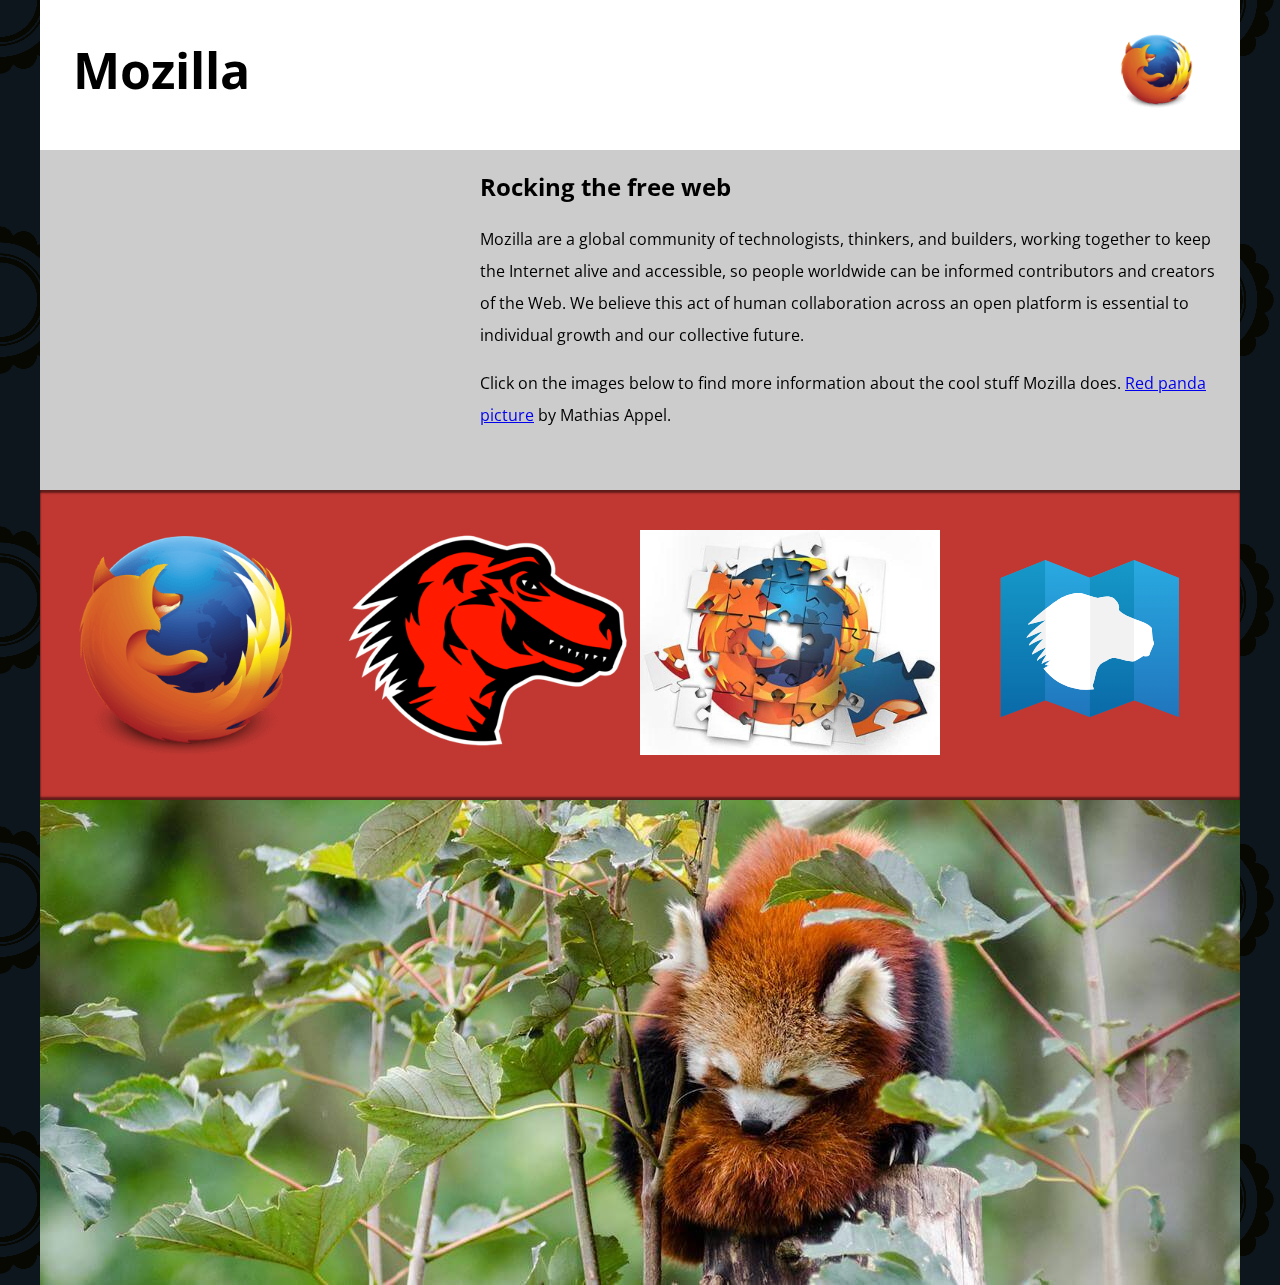
<file: LAB2/LAB2.1/index.html>
<!DOCTYPE html>
<html>

<head>
  <meta charset="utf-8">
  <meta name="viewport" content="width=device-width">
  <title>Mozilla splash page</title>
  <link href='https://fonts.googleapis.com/css?family=Open+Sans:400,700' rel='stylesheet' type='text/css'>
  <style>
    /* header and body setup */

    html {
      font-family: 'Open Sans', sans-serif;
      background: url(pattern.png);
    }

    body {
      width: 100%;
      max-width: 1200px;
      margin: 0 auto;
      background-color: white;
      position: relative;
    }

    /* Header styling */

    header {
      height: 150px;
    }

    header img {
      width: 100px;
      position: absolute;
      right: 32.5px;
      top: 32.5px;
    }

    h1 {
      font-size: 50px;
      line-height: 140px;
      margin: 0 0 0 32.5px;
    }

    /* main section and video styling */

    main {
      background: #ccc;
    }

    article {
      padding: 20px;
    }

    h2 {
      margin-top: 0;
    }

    p {
      line-height: 2;
    }

    iframe {
      float: left;
      margin: 0 20px 20px 0;
      max-width: 100%;
    }

    /* further info links */

    .further-info {
      clear: left;
      padding: 40px 0;
      background: #c13832;
      box-shadow: inset 0 3px 2px rgba(0, 0, 0, 0.5),
        inset 0 -3px 2px rgba(0, 0, 0, 0.5);
    }

    .further-info a {
      width: 25%;
      display: block;
      float: left;
    }

    .further-info img {
      max-width: 100%;
    }

    .clearfix {
      clear: both;
    }

    /* Red panda image */

    .red-panda img {
      display: block;
      max-width: 100%;
    }
  </style>
</head>

<body>
  <!--20521384-->
  <header>
    <h1>Mozilla</h1>
    <!-- insert <img> element, link to the small
          version of the Firefox logo -->
    <img src="originals/firefox_logo120.png" alt="firefox logo">
    </div>
  </header>

  <main>
    <!--20521384-->
    <article>
      <!-- insert iframe from youtube -->
      <iframe src="https://www.youtube.com/embed/ojcNcvb1olg?si=MqKxyhRwDimh6NHk" width="400" height="300"
        title="Video introduction about Mozilla Firefox" frameborder="0" allowfullscreen>
      </iframe>

      <h2>Rocking the free web</h2>
      <p>Mozilla are a global community of technologists, thinkers, and builders, working together to keep the Internet
        alive and accessible, so people worldwide can be informed contributors and creators of the Web. We believe this
        act of human collaboration across an open platform is essential to individual growth and our collective future.
      </p>

      <p>Click on the images below to find more information about the cool stuff Mozilla does. <a
          href="https://www.flickr.com/photos/mathiasappel/21675551065/">Red panda picture</a> by Mathias Appel.</p>
    </article>
    <!--20521384-->
    <div class="further-info">
      <!-- insert images with srcsets and sizes -->
      <a href="https://www.mozilla.org/en-US/firefox/new/">
        <img  src="originals/firefox_logo400.png"
              srcset="originals/firefox_logo120.png w120, 
                      originals/firefox_logo400.png w400"
              sizes="(max-width: 500px) 120px,400px" 
              alt="firefox logo">
      </a>
      <a href="https://www.mozilla.org/">
        <img  src="originals/mozilla-dinosaur400.png"
              srcset="originals/mozilla-dinosaur120.png w120, 
                      originals/mozilla-dinosaur400.png w400"
              sizes="(max-width: 500px) 120px,400px" 
              alt="mozilla dinosaur">
      </a>
      <a href="https://addons.mozilla.org/">
        <img  src="originals/firefox-addons400.jpg"
              srcset="originals/firefox-addons120.jpg w120, 
                      originals/firefox-addons400.jpg w400"
              sizes="(max-width: 500px) 120px,400px" 
              alt="firefox addon">
      </a>
      <a href="https://developer.mozilla.org/en-US/">
        <img src="originals/mdn.svg" role="img" alt="mozilla developer">
      </a>
      <div class="clearfix"></div>
    </div>

    <!--20521384-->
    <div class="red-panda">
      <!-- insert picture element -->
      <picture>
        <source media="(max-width: 600px)" 
                srcset="originals/red-panda-potrait-small.jpg">
        <source media="(min-width: 601px)" 
                srcset="originals/red-panda-landscape.jpg">
        <img  src="originals/red-panda-landscape.jpg" 
              alt="a red panda">
      </picture>
    </div>

  </main>
</body>

</html>
</file>
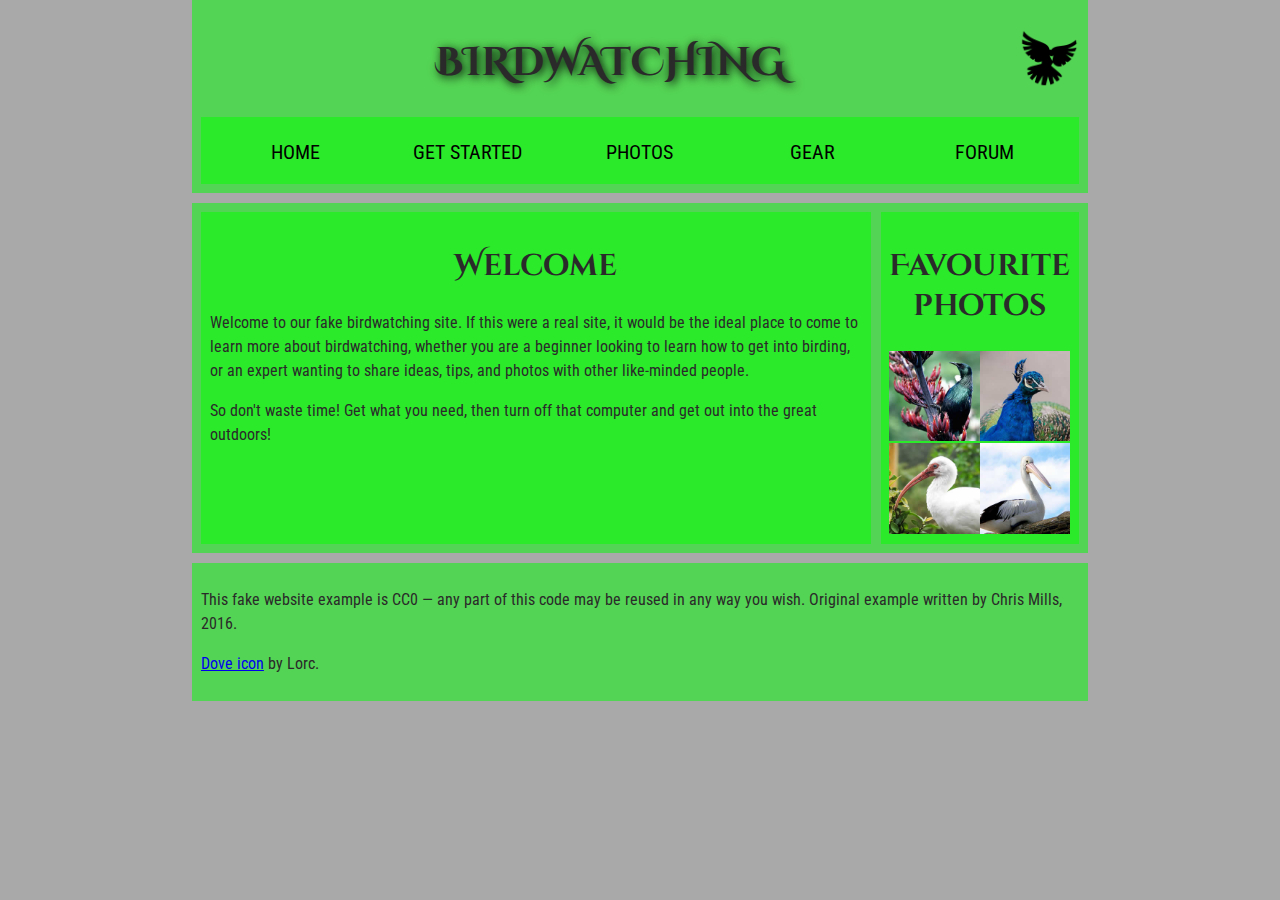
<file: LAB1/LAB1.2/assets/index.html>
<!--MSSV: 20521384 -->
<!DOCTYPE html>
<html lang="en">

<head>
  <meta charset="utf-8">
  <meta name="author" content="">
  <title>Birdwatching</title>
  <link href="https://fonts.googleapis.com/css?family=Roboto+Condensed:300%7CCinzel+Decorative:700" rel="stylesheet">
  <link href="style.css" rel="stylesheet">
</head>

<body>

  <header>
    <h1>Birdwatching</h1>
    <img src="dove.png" alt="a simple dove logo">
    <nav>
      <ul>
        <li><span>Home</span></li>
        <li><a href="#">Get started</a></li>
        <li><a href="#">Photos</a></li>
        <li><a href="#">Gear</a></li>
        <li><a href="#">Forum</a></li>
      </ul>
    </nav>
  </header>

  <!--MSSV: 20521384 -->
  <main>
    <section>
      <h2>Welcome</h2>

      <p>Welcome to our fake birdwatching site. If this were a real site, it would be the ideal place to come to learn
        more about birdwatching, whether you are a beginner looking to learn how to get into birding, or an expert
        wanting to share ideas, tips, and photos with other like-minded people.</p>

      <p>So don't waste time! Get what you need, then turn off that computer and get out into the great outdoors!</p>

    </section>
    <aside>
      <h2>Favourite photos</h2>
      <a href="favorite-1.jpg"><img src="favorite-1_th.jpg"
          alt="Small black bird, black claws, long black slender beak, links to larger version of the image"></a>
      <a href="favorite-2.jpg"><img src="favorite-2_th.jpg"
          alt="Top half of a pretty bird with bright blue plumage on neck, light colored beak, blue headdress, links to larger version of the image"></a>
      <a href="favorite-3.jpg"><img src="favorite-3_th.jpg"
          alt="Top half of a large bird with white plumage, very long curved narrow light colored break, links to larger version of the image"></a>
      <a href="favorite-4.jpg"><img src="favorite-4_th.jpg"
          alt="Large bird, mostly white plumage with black plumage on back and rear, long straight white beak, links to larger version of the image"></a>
    </aside>

  </main>

  <!--MSSV: 20521384 -->
  <footer>
    <p>This fake website example is CC0 — any part of this code may be reused in any way you wish. Original example
      written by Chris Mills, 2016.</p>

    <p><a href="http://game-icons.net/lorc/originals/dove.html">Dove icon</a> by Lorc.</p>
  </footer>

</body>

</html>
</file>
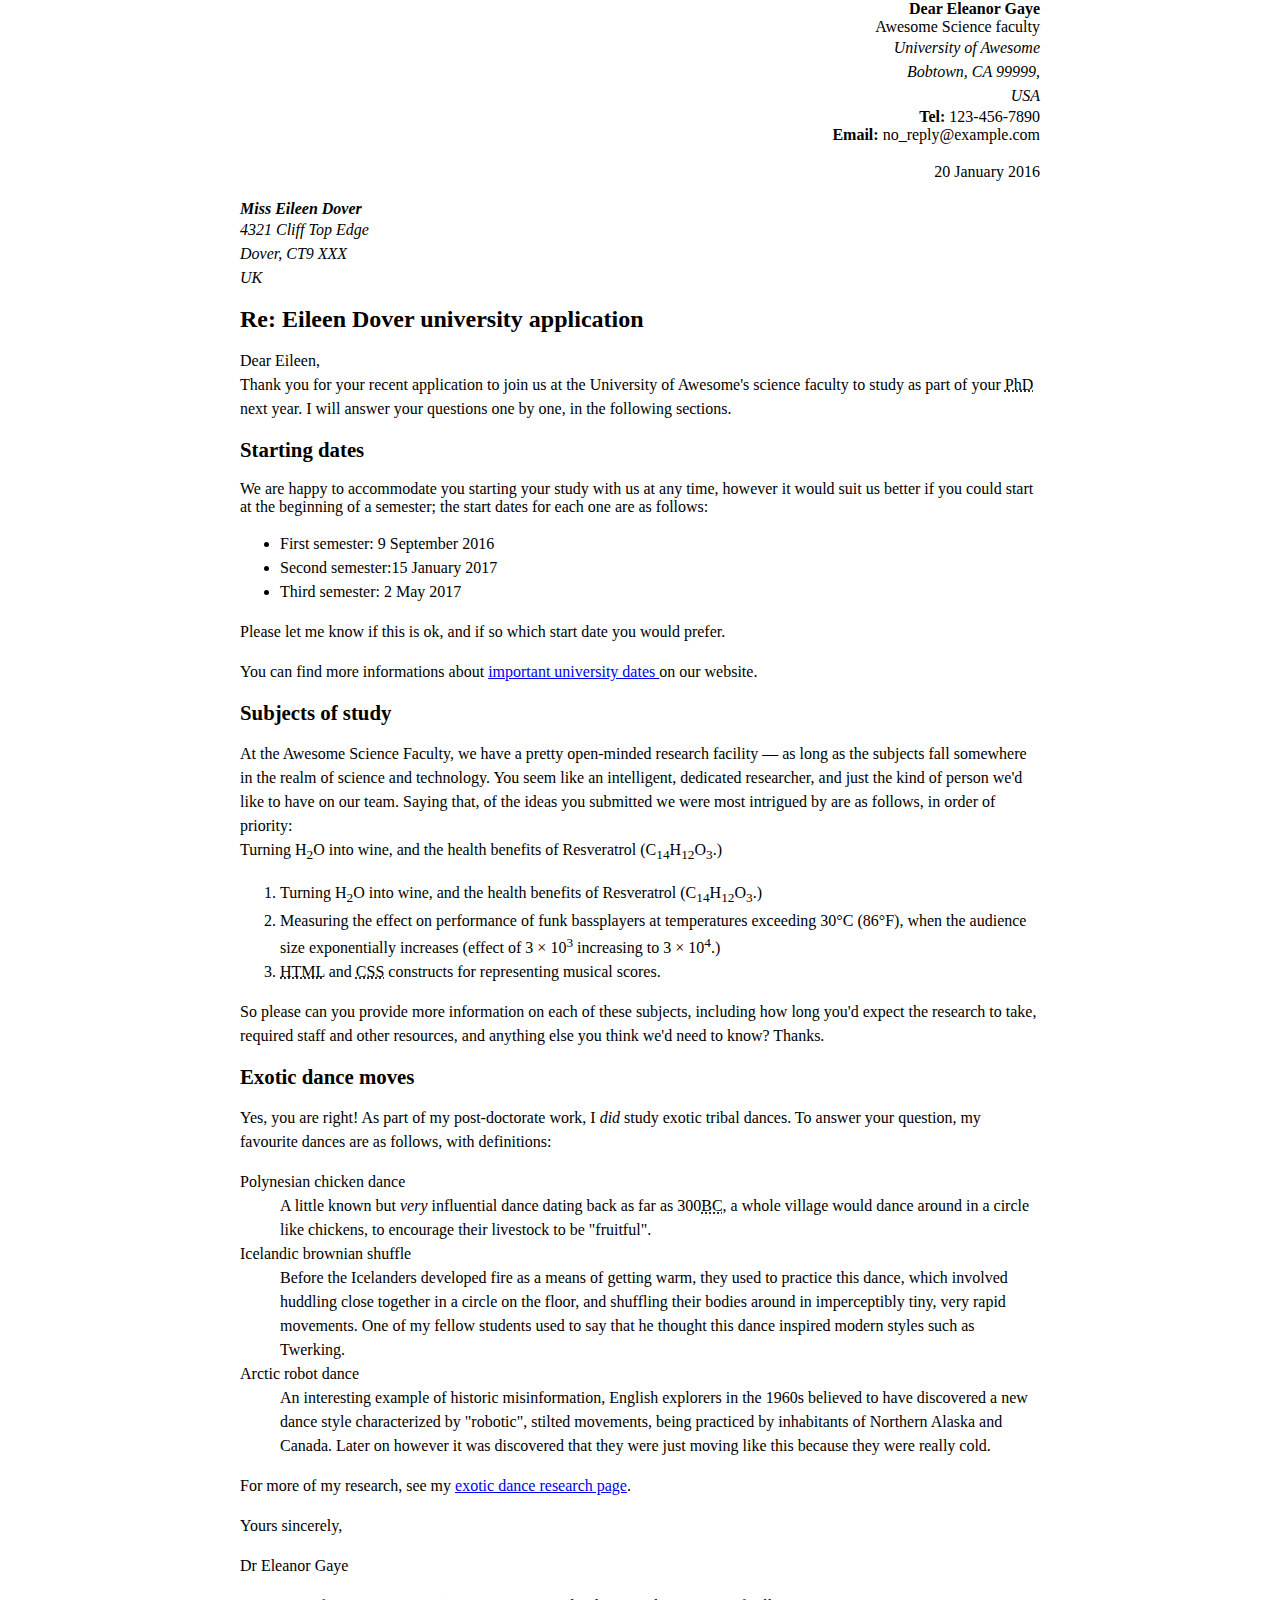
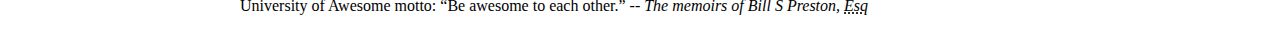
<file: LAB1/LAB1.1/letter.html>
<!-- MSSV: 20521384-->
<!DOCTYPE html>
<html lang="en">

<head>
    <meta charset="UTF-8">
    <meta name="author" content="Dr. Eleanor Gaye">
    <meta name="viewport" content="width=device-width, initial-scale=1.0">
    <link rel="stylesheet" href="letter.css">
    <title>Assignment 1</title>
</head>

<body>
    <!-- MSSV: 20521384-->
    <div class="sender-column">
        <strong>Dear Eleanor Gaye</strong> <br>
        Awesome Science faculty <br>
        <address>
            University of Awesome <br>
            Bobtown, CA 99999, <br>
            USA <br>
        </address>
        <strong>Tel:</strong> 123-456-7890 <br>
        <strong>Email:</strong> no_reply@example.com <br>
    </div>

    <p class="sender-column"><time datetime="2016-01-20">20 January 2016</time></p> 
    <div>
        <em><strong>Miss Eileen Dover</strong></em> <br>
        <address>
            <em>4321 Cliff Top Edge <br>
            Dover, CT9 XXX <br>
            UK <br></em>
        </address>
    </div>

    <!-- MSSV: 20521384-->
    <h1>Re: Eileen Dover university application</h1>
    <p>
        Dear Eileen, <br>
        Thank you for your recent application to join us at the University of Awesome's science faculty to study as part
        of your
        <abbr title="Doctor of Philosophy">PhD</abbr> next year.
        I will answer your questions one by one, in the following sections. <br>
    </p>

    <h2>Starting dates</h2>
    We are happy to accommodate you starting your study with us at any time, however it would suit us better if you
    could start
    at the beginning of a semester; the start dates for each one are as follows: <br>
    <ul>
        <li>First semester:<time datetime="2016-09-09"> 9 September 2016</time></li>
        <li>Second semester:<time datetime="2017-01-15">15 January 2017</time></li>
        <li>Third semester:<time datetime="2017-05-02"> 2 May 2017</time></li>
    </ul>
    <p>Please let me know if this is ok, and if so which start date you would prefer. </p>
    <p>You can find more informations about <a href="https://uit.edu.vn">important university dates </a> on our website.</p>

    
    <h2>Subjects of study</h2>
    <p>
        At the Awesome Science Faculty, we have a pretty open-minded research facility — as long
        as the subjects fall somewhere in the realm of science and technology. You seem like an
        intelligent, dedicated researcher, and just the kind of person we'd like to have on our team.
        Saying that, of the ideas you submitted we were most intrigued by are as follows, in order
        of priority: <br>
        <!-- MSSV: 20521384-->
        Turning H<sub>2</sub>O into wine, and the health benefits of Resveratrol
        (C<sub>14</sub>H<sub>12</sub>O<sub>3</sub>.)
    </p>
    <ol>
        <li>Turning H<sub>2</sub>O into wine, and the health benefits of Resveratrol
            (C<sub>14</sub>H<sub>12</sub>O<sub>3</sub>.)</li>
        <li>Measuring the effect on performance of funk bassplayers at temperatures exceeding 30&#176;C (86&#176;F),
            when the audience size exponentially increases (effect of 3 &#215; 10<sup>3</sup> increasing to 3 &#215;
            10<sup>4</sup>.)</li>
        <!-- MSSV: 20521384-->
        <li><abbr title="Hypertext Markup Language">HTML</abbr> and <abbr title="Cascading Style Sheets">CSS</abbr>
            constructs for representing musical scores.</li>
    </ol>
    <p>So please can you provide more information on each of these subjects, including how long you'd expect the
        research to take, required staff and other resources, and anything else you think we'd need to know? Thanks.</p>
    
    <!-- MSSV: 20521384-->
    <h2>Exotic dance moves</h2>
    <p>Yes, you are right! As part of my post-doctorate work, I <em>did</em> study exotic tribal dances. To answer your
        question, my favourite dances are as follows, with definitions:</p>
    <dl>
        <dt>Polynesian chicken dance</dt>
        <dd>A little known but <em>very</em> influential dance dating back as far as 300<abbr
                title="Befor Christ">BC</abbr>, a whole village would dance around in a circle like chickens, to
            encourage their livestock to be "fruitful".</dd>
        <dt>Icelandic brownian shuffle</dt>
        <dd>Before the Icelanders developed fire as a means of getting warm, they used to practice this dance, which
            involved huddling close together in a circle on the floor, and shuffling their bodies around in
            imperceptibly tiny, very rapid movements. One of my fellow students used to say that he thought this dance
            inspired modern styles such as Twerking.</dd>
        <dt>Arctic robot dance</dt>
        <dd>An interesting example of historic misinformation, English explorers in the 1960s believed to have
            discovered a new dance style characterized by "robotic", stilted movements, being practiced by inhabitants
            of Northern Alaska and Canada. Later on however it was discovered that they were just moving like this
            because they were really cold.</dd>
    </dl>

    <p>For more of my research, see my <a href="http://uit.edu.vn" title="Example Domain">exotic dance research page</a>.</p>
    <p>Yours sincerely, </p>
    <p>Dr Eleanor Gaye</p>
    <p>University of Awesome motto: <q>Be awesome to each other.</q> --<cite> The memoirs of Bill S Preston, <abbr
            title="Esquire">Esq</abbr></cite></p>
</body>

</html>
</file>
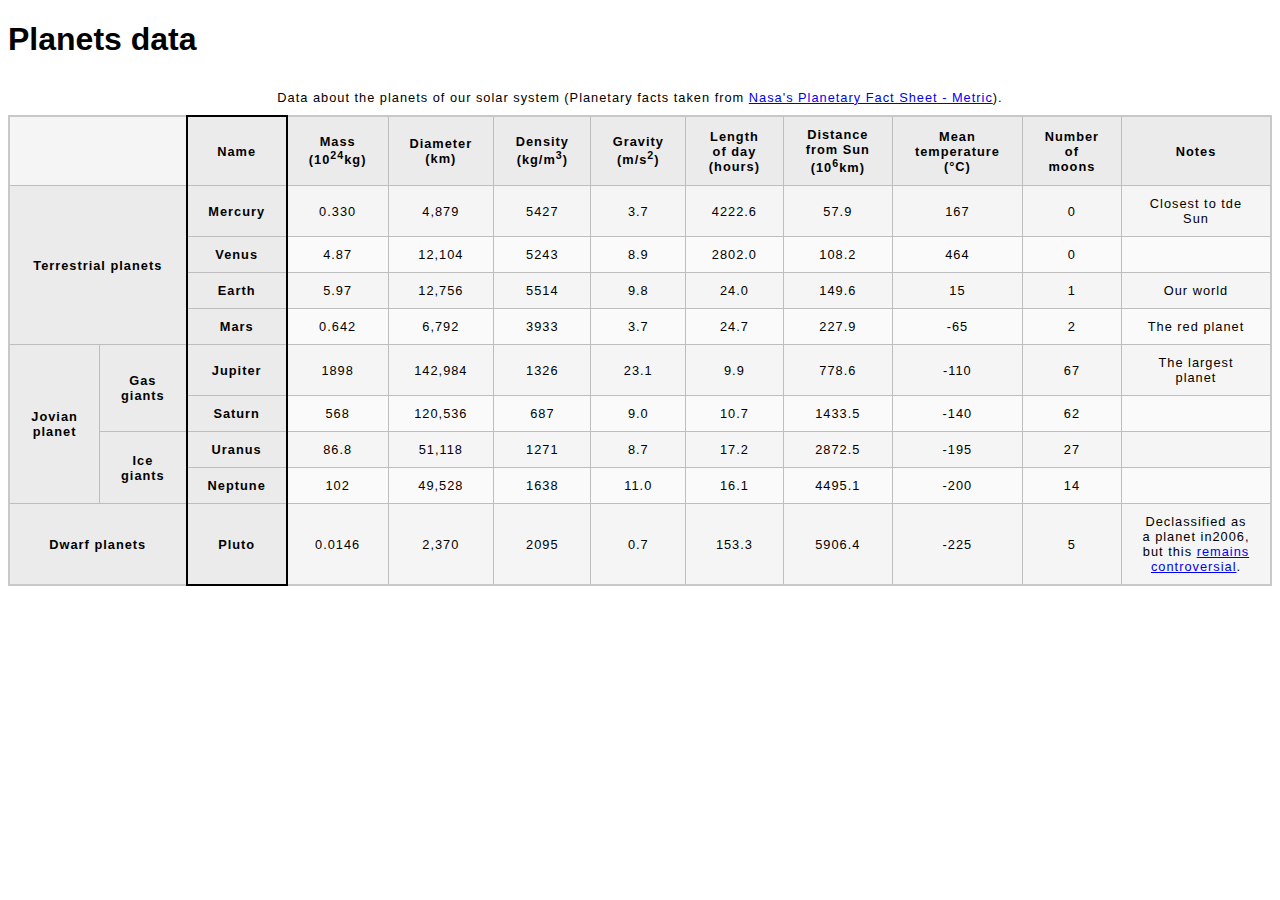
<file: LAB2/LAB2.2/blank-template.html>
<!DOCTYPE html>
<html lang="en">
<!--20521384-->
<head>
    <meta charset="utf-8">
    <title>Table template</title>
    <link href="minitable-table.css" rel="stylesheet" type="text/css">
</head>

<body>
    <h1>Planets data</h1>
    <!--20521384-->
    <table>
        <caption> Data about the planets of our solar system (Planetary facts taken from 
            <a href="http://nssdc.gsfc.nasa.gov/planetary/factsheet/">Nasa's Planetary Fact Sheet - Metric</a>).</caption>
        <!--20521384-->
        <colgroup>
            <col span="2">
            <col style="border: 2px solid black">
            <col span="9">
        </colgroup>
        <thead>
            <!--20521384-->
            <tr>
                <td colspan="2"></td>
                <th scope="col">Name</th>
                <th scope="col">Mass (10<sup>24</sup>kg)</th>
                <th scope="col">Diameter (km)</th>
                <th scope="col">Density (kg/m<sup>3</sup>)</th>
                <th scope="col">Gravity (m/s<sup>2</sup>)</th>
                <th scope="col">Length of day (hours)</th>
                <th scope="col">Distance from Sun (10<sup>6</sup>km)</th>
                <th scope="col">Mean temperature (°C)</th>
                <th scope="col">Number of moons</th>
                <th scope="col">Notes</th>
            </tr>
        </thead>
        <!--20521384-->
        <tbody>
            <tr>
                <th scope="row" colspan="2" rowspan="4">Terrestrial planets</th>
                <th scope="row">Mercury</th>
                <td>0.330</td>
                <td>4,879</td>
                <td>5427</td>
                <td>3.7</td>
                <td>4222.6</td>
                <td>57.9</td>
                <td>167</td>
                <td>0</td>
                <td>Closest to tde Sun</td>
            </tr>
            <!--20521384-->
            <tr>
                <th scope="row">Venus</th>
                <td>4.87</td>
                <td>12,104</td>
                <td>5243</td>
                <td>8.9</td>
                <td>2802.0</td>
                <td>108.2</td>
                <td>464</td>
                <td>0</td>
                <td></td>
            </tr>
            <!--20521384-->
            <tr>
                <th scope="row">Earth</th>
                <td>5.97</td>
                <td>12,756</td>
                <td>5514</td>
                <td>9.8</td>
                <td>24.0</td>
                <td>149.6</td>
                <td>15</td>
                <td>1</td>
                <td>Our world</td>
            </tr>   
            <!--20521384-->
            <tr>
                <th scope="row">Mars</th>
                <td>0.642</td>
                <td>6,792</td>
                <td>3933</td>
                <td>3.7</td>
                <td>24.7</td>
                <td>227.9</td>
                <td>-65</td>
                <td>2</td>
                <td>The red planet</td>
            </tr>
            <!--20521384-->
            <tr>
                <th scope="row" rowspan="4">Jovian planet</th>
                <th scope="row" rowspan="2">Gas giants</th>
                <th scope="row">Jupiter</th>
                <td>1898</td>
                <td>142,984</td>
                <td>1326</td>
                <td>23.1</td>
                <td>9.9</td>
                <td>778.6</td>
                <td>-110</td>
                <td>67</td>
                <td>The largest planet</td>
            </tr>
            <!--20521384-->
            <tr>
                <th scope="row">Saturn</th>
                <td>568</td>
                <td>120,536</td>
                <td>687</td>
                <td>9.0</td>
                <td>10.7</td>
                <td>1433.5</td>
                <td>-140</td>
                <td>62</td>
                <td></td>
            </tr>
            <!--20521384-->
            <tr>
                <th scope="row" rowspan="2">Ice giants</th>
                <th scope="row">Uranus</th>
                <td>86.8</td>
                <td>51,118</td>
                <td>1271</td>
                <td>8.7</td>
                <td>17.2</td>
                <td>2872.5</td>
                <td>-195</td>
                <td>27</td>
                <td></td>
            </tr>
            <!--20521384-->
            <tr>
                <th scope="row">Neptune</th>
                <td>102</td>
                <td>49,528</td>
                <td>1638</td>
                <td>11.0</td>
                <td>16.1</td>
                <td>4495.1</td>
                <td>-200</td>
                <td>14</td>
                <td></td>
            </tr>
            <!--20521384-->
            <tr>
                <th scope="row" colspan="2">Dwarf planets</th>
                <th scope="row">Pluto</th> 
                <td>0.0146</td> 
                <td>2,370</td> 
                <td>2095</td> 
                <td>0.7</td> 
                <td>153.3</td> 
                <td>5906.4</td> 
                <td>-225</td>
                <td>5</td> 
                <td>Declassified as a planet in2006, but this 
                    <a href="http://www.usatoday.com/story/tech/2014/10/02/pluto-planet-solar-system/16578959/">
                    remains controversial</a>.</td>
            </tr>
        </tbody>
    </table>
</body>

</html>
</file>
<file: LAB1/LAB1.2/assets/style.css>
/* || General setup */

html, body {
  margin: 0;
  padding: 0;
}

html {
  font-size: 10px;
  background-color: #a9a9a9;
}

body {
  width: 70%;
  min-width: 800px;
  margin: 0 auto;
}

/* || typography */

h1, h2, h3 {
  font-family: 'Cinzel Decorative', cursive;
  color: #2a2a2a;
}

p, input, li {
  font-family: 'Roboto Condensed', sans-serif;
  color: #2a2a2a;
}

h1 {
  font-size: 4rem;
  text-align: center;
  text-shadow: 2px 2px 10px black;
}

h2 {
  font-size: 3rem;
  text-align: center;
}

h3 {
  font-size: 2.2rem;
}

p, li {
  font-size: 1.6rem;
  line-height: 1.5;
}

/* || header layout */

header {
  margin-bottom: 10px;
  display: flex;
  flex-flow: row wrap;
}

body > * {
  background-color: red;
  padding: 1%;
}

main, header, nav, article, aside, footer, section {
  background-color: rgba(0,255,0,0.5);
  padding: 1%;
}

h1 {
  flex: 5;
  text-transform: uppercase;
}

header img {
  display: block;
  height: 60px;
  padding-top: 20.15px;
}

nav {
  height: 50px;
  flex: 100%;
  display: flex;
}

nav ul {
  padding: 0;
  list-style-type: none;
  flex: 2;
  display: flex;
}

nav li {
  display: inline;
  text-align: center;
  flex: 1;
}

nav a, nav span {
  display: inline-block;
  font-size: 2rem;
  height: 3rem;
  line-height: 1.7;
  text-transform: uppercase;
  text-decoration: none;
  color: black;

}

/* || main layout */

main {
  display: flex;
}

article, section {
  flex: 4;
}

aside {
  flex: 1;
  margin-left: 10px;
  padding: 1%;
}

aside a {
  display: block;
  float: left;
  width: 50%;
}

aside img {
  max-width: 100%;
}

footer {
  margin-top: 10px;
}
</file>
<file: LAB1/LAB1.1/letter.css>
body {
    max-width: 800px;
    margin: 0 auto;
}
.sender-column {
    text-align: right;
}

h1 {
    font-size: 1.5em;
}

h2 {
    font-size: 1.3em;
}

p,ul,ol,dl,address {
    line-height: 1.5;
}
</file>
<file: LAB2/LAB2.2/minitable-table.css>
html {
    font-family: sans-serif;
}

table {
    border-collapse: collapse;
    border: 2px solid rgb(200, 200, 200);
    letter-spacing: 1px;
    font-size: 0.8rem;
}

td,th {
    border: 1px solid rgb(190, 190, 190);
    padding: 10px 20px;
}

th {
    background-color: rgb(235, 235, 235);
}

td {
    text-align: center;
}

tr:nth-child(even) td {
    background-color: rgb(250, 250, 250);
}

tr:nth-child(odd) td {
    background-color: rgb(245, 245, 245);
}

caption {
    padding: 10px;
}
</file>
